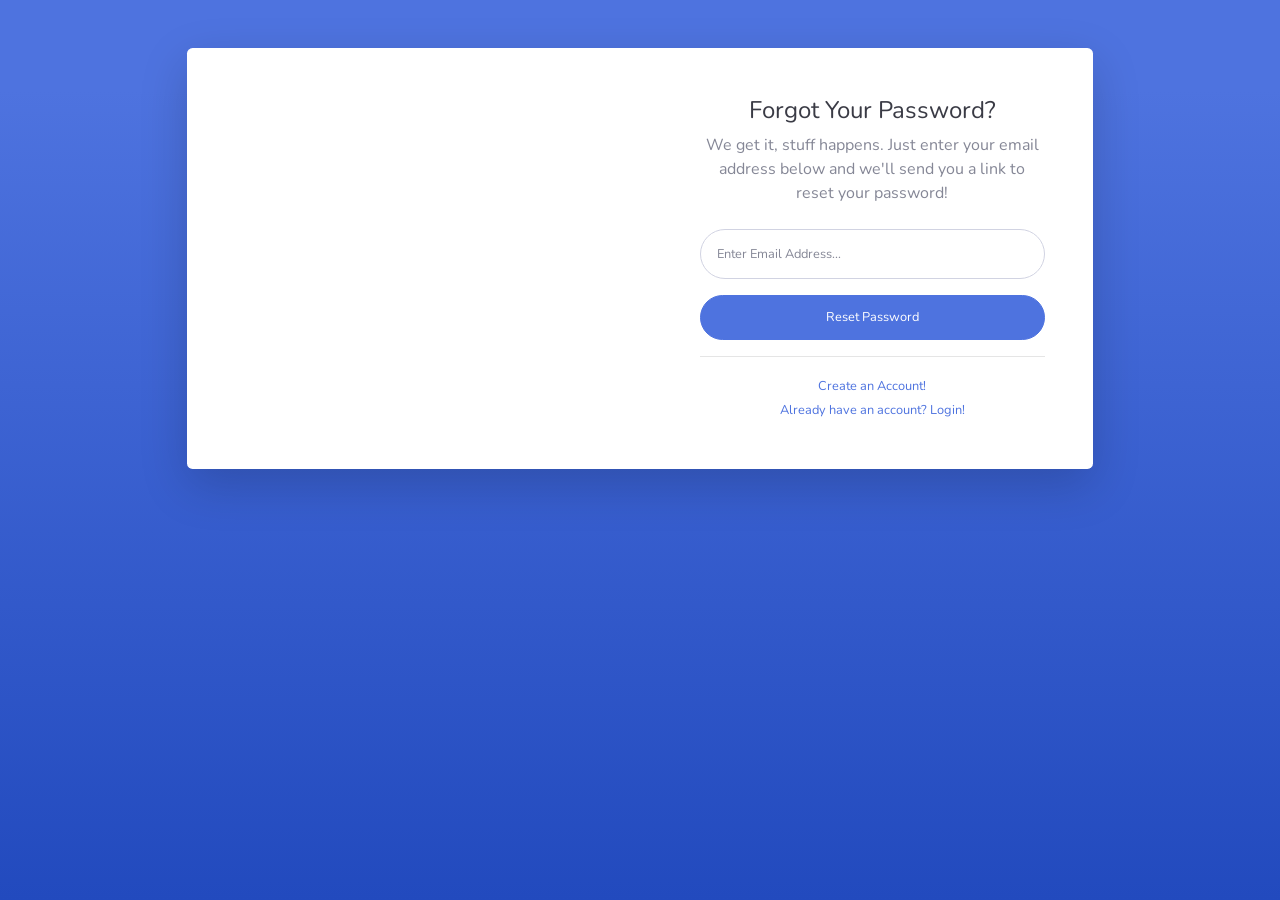
<file: admin/themes/forgot-password.html>
<!DOCTYPE html>
<html lang="en">

<head>

    <meta charset="utf-8">
    <meta http-equiv="X-UA-Compatible" content="IE=edge">
    <meta name="viewport" content="width=device-width, initial-scale=1, shrink-to-fit=no">
    <meta name="description" content="">
    <meta name="author" content="">

    <title>SB Admin 2 - Forgot Password</title>

    <!-- Custom fonts for this template-->
    <link href="vendor/fontawesome-free/css/all.min.css" rel="stylesheet" type="text/css">
    <link
        href="https://fonts.googleapis.com/css?family=Nunito:200,200i,300,300i,400,400i,600,600i,700,700i,800,800i,900,900i"
        rel="stylesheet">

    <!-- Custom styles for this template-->
    <link href="css/sb-admin-2.min.css" rel="stylesheet">

</head>

<body class="bg-gradient-primary">

    <div class="container">

        <!-- Outer Row -->
        <div class="row justify-content-center">

            <div class="col-xl-10 col-lg-12 col-md-9">

                <div class="card o-hidden border-0 shadow-lg my-5">
                    <div class="card-body p-0">
                        <!-- Nested Row within Card Body -->
                        <div class="row">
                            <div class="col-lg-6 d-none d-lg-block bg-password-image"></div>
                            <div class="col-lg-6">
                                <div class="p-5">
                                    <div class="text-center">
                                        <h1 class="h4 text-gray-900 mb-2">Forgot Your Password?</h1>
                                        <p class="mb-4">We get it, stuff happens. Just enter your email address below
                                            and we'll send you a link to reset your password!</p>
                                    </div>
                                    <form class="user">
                                        <div class="form-group">
                                            <input type="email" class="form-control form-control-user"
                                                id="exampleInputEmail" aria-describedby="emailHelp"
                                                placeholder="Enter Email Address...">
                                        </div>
                                        <a href="login.html" class="btn btn-primary btn-user btn-block">
                                            Reset Password
                                        </a>
                                    </form>
                                    <hr>
                                    <div class="text-center">
                                        <a class="small" href="register.html">Create an Account!</a>
                                    </div>
                                    <div class="text-center">
                                        <a class="small" href="login.html">Already have an account? Login!</a>
                                    </div>
                                </div>
                            </div>
                        </div>
                    </div>
                </div>

            </div>

        </div>

    </div>

    <!-- Bootstrap core JavaScript-->
    <script src="vendor/jquery/jquery.min.js"></script>
    <script src="vendor/bootstrap/js/bootstrap.bundle.min.js"></script>

    <!-- Core plugin JavaScript-->
    <script src="vendor/jquery-easing/jquery.easing.min.js"></script>

    <!-- Custom scripts for all pages-->
    <script src="js/sb-admin-2.min.js"></script>

</body>

</html>
</file>
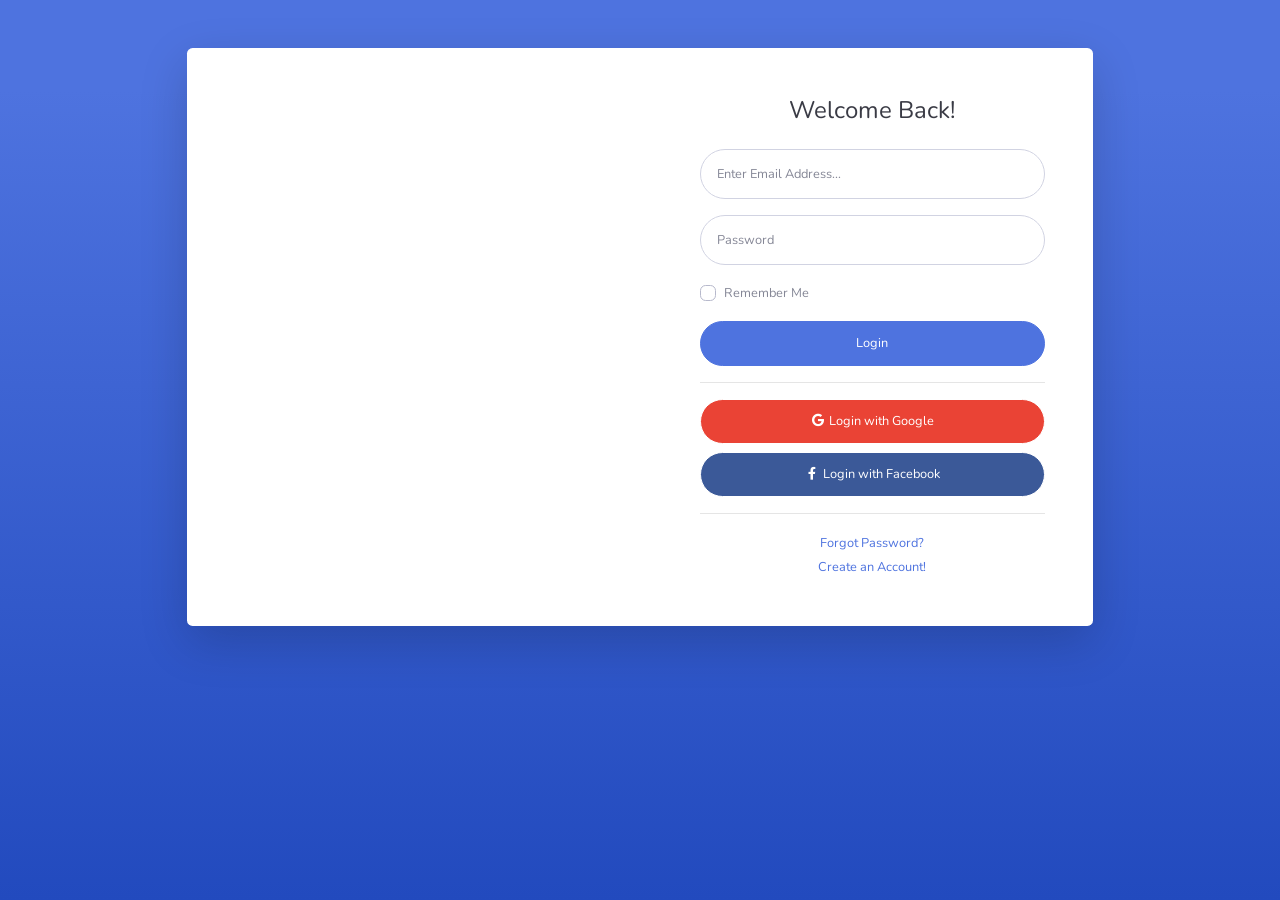
<file: admin/themes/login.html>
<!DOCTYPE html>
<html lang="en">

<head>

    <meta charset="utf-8">
    <meta http-equiv="X-UA-Compatible" content="IE=edge">
    <meta name="viewport" content="width=device-width, initial-scale=1, shrink-to-fit=no">
    <meta name="description" content="">
    <meta name="author" content="">

    <title>SB Admin 2 - Login</title>

    <!-- Custom fonts for this template-->
    <link href="vendor/fontawesome-free/css/all.min.css" rel="stylesheet" type="text/css">
    <link
        href="https://fonts.googleapis.com/css?family=Nunito:200,200i,300,300i,400,400i,600,600i,700,700i,800,800i,900,900i"
        rel="stylesheet">

    <!-- Custom styles for this template-->
    <link href="css/sb-admin-2.min.css" rel="stylesheet">

</head>

<body class="bg-gradient-primary">

    <div class="container">

        <!-- Outer Row -->
        <div class="row justify-content-center">

            <div class="col-xl-10 col-lg-12 col-md-9">

                <div class="card o-hidden border-0 shadow-lg my-5">
                    <div class="card-body p-0">
                        <!-- Nested Row within Card Body -->
                        <div class="row">
                            <div class="col-lg-6 d-none d-lg-block bg-login-image"></div>
                            <div class="col-lg-6">
                                <div class="p-5">
                                    <div class="text-center">
                                        <h1 class="h4 text-gray-900 mb-4">Welcome Back!</h1>
                                    </div>
                                    <form class="user">
                                        <div class="form-group">
                                            <input type="email" class="form-control form-control-user"
                                                id="exampleInputEmail" aria-describedby="emailHelp"
                                                placeholder="Enter Email Address...">
                                        </div>
                                        <div class="form-group">
                                            <input type="password" class="form-control form-control-user"
                                                id="exampleInputPassword" placeholder="Password">
                                        </div>
                                        <div class="form-group">
                                            <div class="custom-control custom-checkbox small">
                                                <input type="checkbox" class="custom-control-input" id="customCheck">
                                                <label class="custom-control-label" for="customCheck">Remember
                                                    Me</label>
                                            </div>
                                        </div>
                                        <a href="index.php" class="btn btn-primary btn-user btn-block">
                                            Login
                                        </a>
                                        <hr>
                                        <a href="index.php" class="btn btn-google btn-user btn-block">
                                            <i class="fab fa-google fa-fw"></i> Login with Google
                                        </a>
                                        <a href="index.php" class="btn btn-facebook btn-user btn-block">
                                            <i class="fab fa-facebook-f fa-fw"></i> Login with Facebook
                                        </a>
                                    </form>
                                    <hr>
                                    <div class="text-center">
                                        <a class="small" href="forgot-password.html">Forgot Password?</a>
                                    </div>
                                    <div class="text-center">
                                        <a class="small" href="register.html">Create an Account!</a>
                                    </div>
                                </div>
                            </div>
                        </div>
                    </div>
                </div>

            </div>

        </div>

    </div>

    <!-- Bootstrap core JavaScript-->
    <script src="vendor/jquery/jquery.min.js"></script>
    <script src="vendor/bootstrap/js/bootstrap.bundle.min.js"></script>

    <!-- Core plugin JavaScript-->
    <script src="vendor/jquery-easing/jquery.easing.min.js"></script>

    <!-- Custom scripts for all pages-->
    <script src="js/sb-admin-2.min.js"></script>

</body>

</html>
</file>
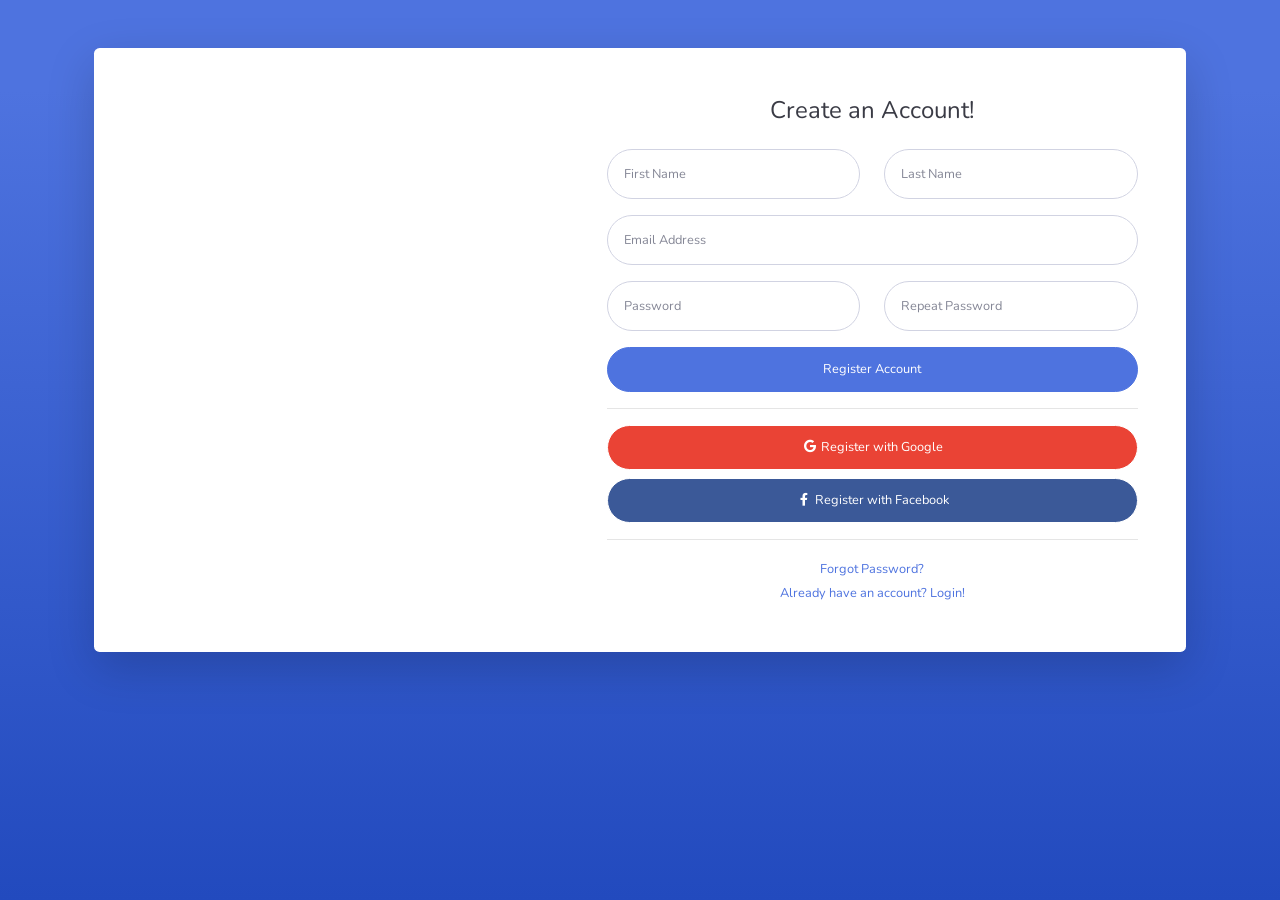
<file: admin/themes/register.html>
<!DOCTYPE html>
<html lang="en">

<head>

    <meta charset="utf-8">
    <meta http-equiv="X-UA-Compatible" content="IE=edge">
    <meta name="viewport" content="width=device-width, initial-scale=1, shrink-to-fit=no">
    <meta name="description" content="">
    <meta name="author" content="">

    <title>SB Admin 2 - Register</title>

    <!-- Custom fonts for this template-->
    <link href="vendor/fontawesome-free/css/all.min.css" rel="stylesheet" type="text/css">
    <link
        href="https://fonts.googleapis.com/css?family=Nunito:200,200i,300,300i,400,400i,600,600i,700,700i,800,800i,900,900i"
        rel="stylesheet">

    <!-- Custom styles for this template-->
    <link href="css/sb-admin-2.min.css" rel="stylesheet">

</head>

<body class="bg-gradient-primary">

    <div class="container">

        <div class="card o-hidden border-0 shadow-lg my-5">
            <div class="card-body p-0">
                <!-- Nested Row within Card Body -->
                <div class="row">
                    <div class="col-lg-5 d-none d-lg-block bg-register-image"></div>
                    <div class="col-lg-7">
                        <div class="p-5">
                            <div class="text-center">
                                <h1 class="h4 text-gray-900 mb-4">Create an Account!</h1>
                            </div>
                            <form class="user">
                                <div class="form-group row">
                                    <div class="col-sm-6 mb-3 mb-sm-0">
                                        <input type="text" class="form-control form-control-user" id="exampleFirstName"
                                            placeholder="First Name">
                                    </div>
                                    <div class="col-sm-6">
                                        <input type="text" class="form-control form-control-user" id="exampleLastName"
                                            placeholder="Last Name">
                                    </div>
                                </div>
                                <div class="form-group">
                                    <input type="email" class="form-control form-control-user" id="exampleInputEmail"
                                        placeholder="Email Address">
                                </div>
                                <div class="form-group row">
                                    <div class="col-sm-6 mb-3 mb-sm-0">
                                        <input type="password" class="form-control form-control-user"
                                            id="exampleInputPassword" placeholder="Password">
                                    </div>
                                    <div class="col-sm-6">
                                        <input type="password" class="form-control form-control-user"
                                            id="exampleRepeatPassword" placeholder="Repeat Password">
                                    </div>
                                </div>
                                <a href="login.html" class="btn btn-primary btn-user btn-block">
                                    Register Account
                                </a>
                                <hr>
                                <a href="index.php" class="btn btn-google btn-user btn-block">
                                    <i class="fab fa-google fa-fw"></i> Register with Google
                                </a>
                                <a href="index.php" class="btn btn-facebook btn-user btn-block">
                                    <i class="fab fa-facebook-f fa-fw"></i> Register with Facebook
                                </a>
                            </form>
                            <hr>
                            <div class="text-center">
                                <a class="small" href="forgot-password.html">Forgot Password?</a>
                            </div>
                            <div class="text-center">
                                <a class="small" href="login.html">Already have an account? Login!</a>
                            </div>
                        </div>
                    </div>
                </div>
            </div>
        </div>

    </div>

    <!-- Bootstrap core JavaScript-->
    <script src="vendor/jquery/jquery.min.js"></script>
    <script src="vendor/bootstrap/js/bootstrap.bundle.min.js"></script>

    <!-- Core plugin JavaScript-->
    <script src="vendor/jquery-easing/jquery.easing.min.js"></script>

    <!-- Custom scripts for all pages-->
    <script src="js/sb-admin-2.min.js"></script>

</body>

</html>
</file>
